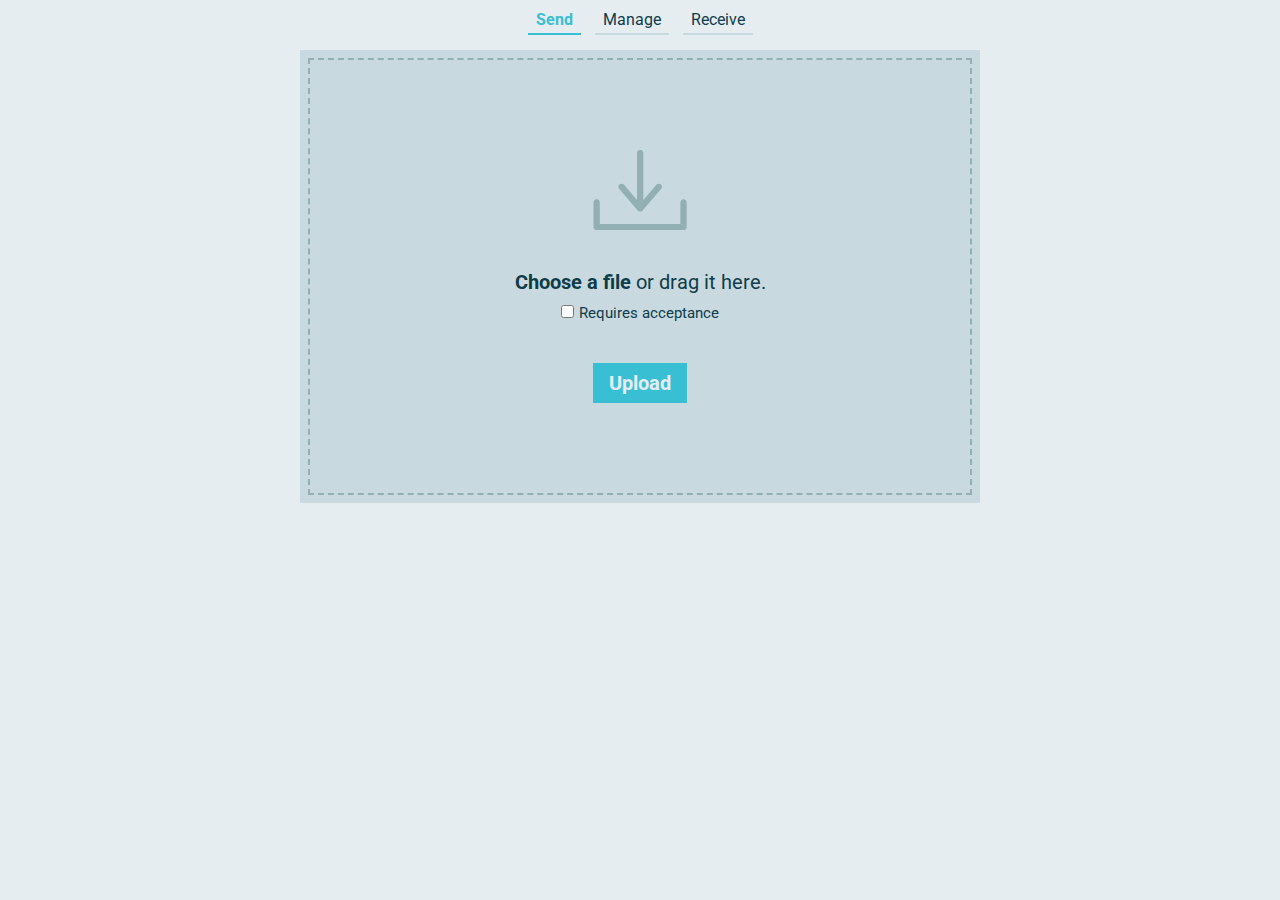
<file: index.html>
<!DOCTYPE html>

<html lang="en" class="no-js">

<head>
    <meta charset="utf-8">
    <title>Send Snap Files!</title>
    <meta name="viewport" content="width=device-width,initial-scale=1" />
    <link rel="stylesheet" href="common.css" />
    <link rel="stylesheet" href="send/main.css" />
    <link rel="stylesheet" href="//fonts.googleapis.com/css?family=Roboto:300,300italic,400" />
</head>

<body>

<div class="container" role="main">

    <nav role="navigation">
        <a href="" class="is-selected">Send</a>
        <a href="manage/manage.html" >Manage</a>
        <a href="receive/receive.html" >Receive</a>
    </nav>

    <form method="post" action="" enctype="multipart/form-data" novalidate class="box">

        <div class="box__input">
            <svg class="box__icon" xmlns="http://www.w3.org/2000/svg" width="50" height="43" viewBox="0 0 50 43"><path d="M48.4 26.5c-.9 0-1.7.7-1.7 1.7v11.6h-43.3v-11.6c0-.9-.7-1.7-1.7-1.7s-1.7.7-1.7 1.7v13.2c0 .9.7 1.7 1.7 1.7h46.7c.9 0 1.7-.7 1.7-1.7v-13.2c0-1-.7-1.7-1.7-1.7zm-24.5 6.1c.3.3.8.5 1.2.5.4 0 .9-.2 1.2-.5l10-11.6c.7-.7.7-1.7 0-2.4s-1.7-.7-2.4 0l-7.1 8.3v-25.3c0-.9-.7-1.7-1.7-1.7s-1.7.7-1.7 1.7v25.3l-7.1-8.3c-.7-.7-1.7-.7-2.4 0s-.7 1.7 0 2.4l10 11.6z"/></svg>
            <input type="file" name="file" id="file" class="box__file" data-multiple-caption="{count} files selected" multiple />
            <label for="file"><strong>Choose a file</strong><span class="box__dragndrop"> or drag it here</span>.</label>
            <br>
            <input type="checkbox" name="requiresAcceptance" id="requiresAcceptance">
            <label for="requiresAcceptance" style="font-size: 15px;">Requires acceptance</label>
            <button type="submit" class="box__button">Upload</button>
        </div>

        <div class="box__uploading">Uploading&hellip;</div>
        <div class="box__success">Done! Your code is <p id="your_code"></p></div>
        <div class="box__error">Error! <span></span>. <a href="" class="box__restart" role="button">Try again!</a></div>
    </form>


</div>

<script src="send/dragndrop.js"></script>

</body>

</html>
</file>
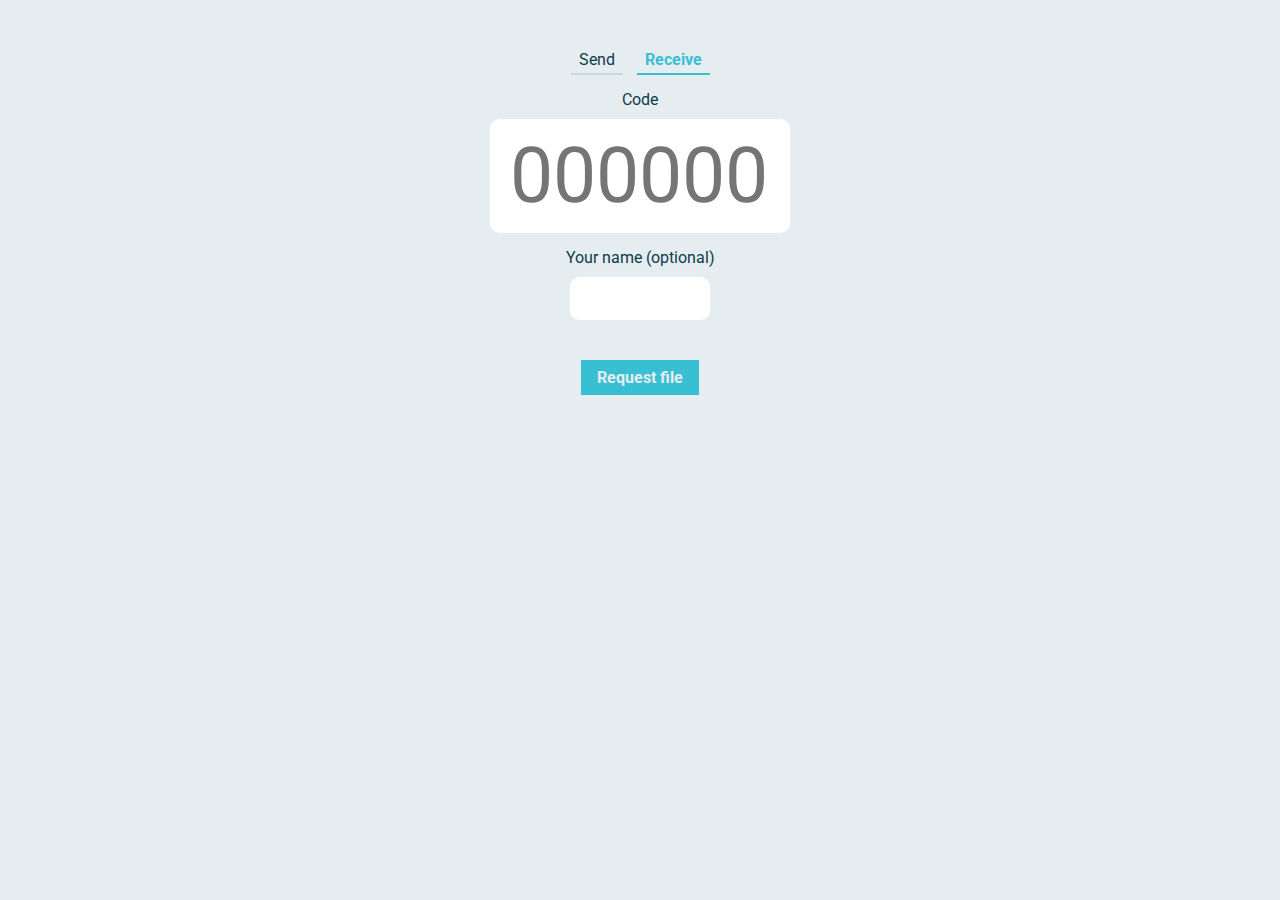
<file: receive.html>
<!DOCTYPE html>

<html lang="en" class="no-js">

<head>
  <meta charset="utf-8">
  <title>Receive Snap Files!</title>
  <meta name="viewport" content="width=device-width,initial-scale=1" />
  <link rel="stylesheet" href="common.css" />
  <link rel="stylesheet" href="receive.css" />
  <link rel="stylesheet" href="//fonts.googleapis.com/css?family=Roboto:300,300italic,400" />

</head>

<body>

<div class="container" role="main">

  <h1><a href="/article-url"></a></h1>

  <nav role="navigation">
    <a href="index.html" >Send</a>
    <a href="" class="is-selected">Receive</a>
  </nav>

    <label>
      Code
      <input id="code_input" placeholder="000000" type="number">
    </label>
    <label>
      Your name (optional)
      <input id="name_input" type="text">
    </label>
    <button type="submit" class="box__button" onclick="downloadFile()">Request file</button>

</div>
<script src="main.js"></script>

</body>

</html>
</file>
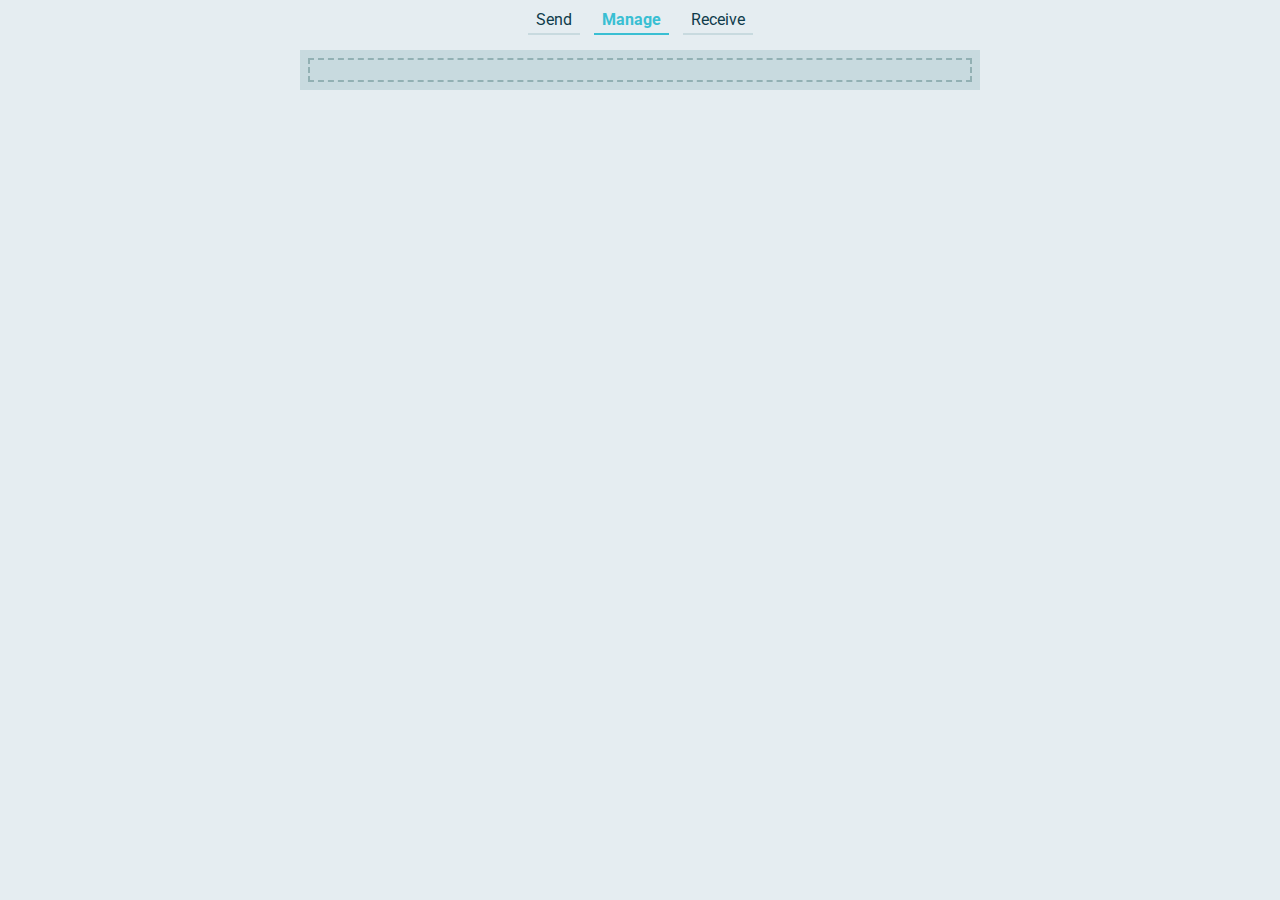
<file: manage/manage.html>
<!DOCTYPE html>

<html lang="en" class="no-js">

<head>
  <meta charset="utf-8">
  <title>Send Snap Files!</title>
  <meta name="viewport" content="width=device-width,initial-scale=1" />
  <link rel="stylesheet" href="../common.css" />
  <link rel="stylesheet" href="manage.css" />
  <link rel="stylesheet" href="//fonts.googleapis.com/css?family=Roboto:300,300italic,400" />
</head>

<body>

<div class="container" role="main">

  <nav role="navigation">
    <a href="../index.html">Send</a>
    <a href="" class="is-selected">Manage</a>
    <a href="../receive/receive.html" >Receive</a>
  </nav>

  <div id="no_codes" style="display: none;">
    <h1>You don't have any codes. Send some files first!</h1>
  </div>

  <div id="codes_container">
    <ul id="list">
<!--      <li>-->
<!--        <div class="code-container">-->
<!--          <div class="code">-->
<!--            098123-->
<!--          </div>-->
<!--          <div class="file_name">-->
<!--            MyFile.png-->
<!--          </div>-->
<!--          <div class="request_list">-->
<!--            <div class="request">-->
<!--              <div class="requester-name">-->
<!--                Request from Gracjan P-->
<!--              </div>-->
<!--              <button>Accept</button>-->
<!--              <button>Decline</button>-->
<!--            </div>-->
<!--            <div class="request">-->
<!--              <div class="requester-name">-->
<!--                Request from Natalia O-->
<!--              </div>-->
<!--              <button>Accept</button>-->
<!--              <button>Decline</button>-->
<!--            </div>-->
<!--          </div>-->
<!--        </div>-->

<!--        <div class="code-container">-->
<!--          <div class="code">-->
<!--            098123-->
<!--          </div>-->
<!--          <div class="file_name">-->
<!--            MyFile.png-->
<!--          </div>-->
<!--          <div class="request_list">-->
<!--            <div class="request">-->
<!--              <div class="requester-name">-->
<!--                Request from Anonymous-->
<!--              </div>-->
<!--              <button>Accept</button>-->
<!--              <button>Decline</button>-->
<!--            </div>-->
<!--            <div class="request">-->
<!--              <div class="requester-name">-->
<!--                Request from Natalia O-->
<!--              </div>-->
<!--              <button>Accept</button>-->
<!--              <button>Decline</button>-->
<!--            </div>-->
<!--          </div>-->
<!--        </div>-->
<!--      </li>-->
    </ul>
  </div>



</div>
<script src="manage.js"></script>

</body>

</html>
</file>
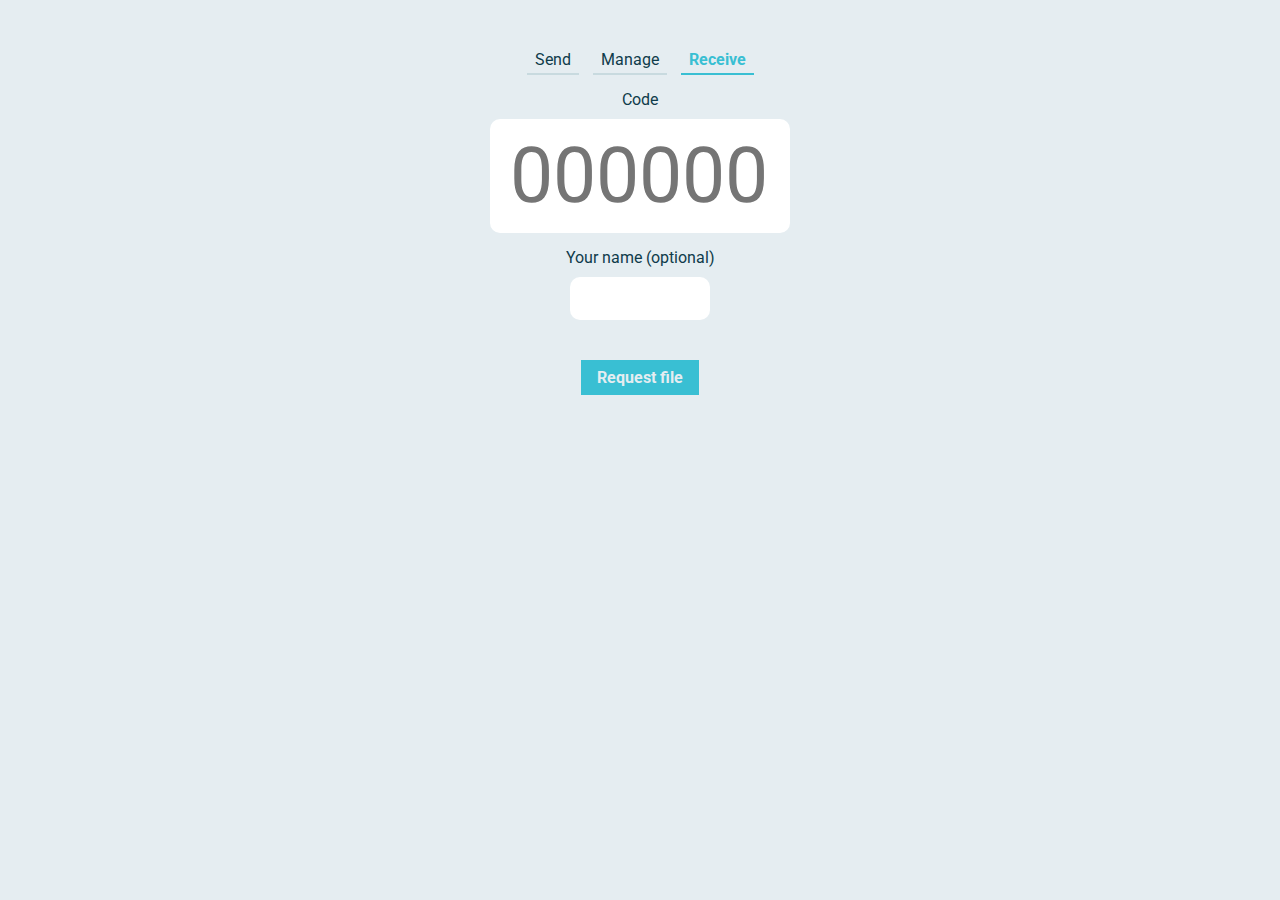
<file: receive/receive.html>
<!DOCTYPE html>

<html lang="en" class="no-js">

<head>
  <meta charset="utf-8">
  <title>Receive Snap Files!</title>
  <meta name="viewport" content="width=device-width,initial-scale=1" />
  <link rel="stylesheet" href="../common.css" />
  <link rel="stylesheet" href="receive.css" />
  <link rel="stylesheet" href="//fonts.googleapis.com/css?family=Roboto:300,300italic,400" />

</head>

<body>

<div class="container" role="main">

  <h1><a href="/article-url"></a></h1>

  <nav role="navigation">
    <a href="../index.html" >Send</a>
    <a href="../manage/manage.html" >Manage</a>
    <a href="" class="is-selected">Receive</a>
  </nav>

    <label>
      Code
      <input id="code_input" placeholder="000000" type="number">
    </label>
    <label>
      Your name (optional)
      <input id="name_input" type="text">
    </label>
    <button type="submit" class="box__button" onclick="downloadFile()">Request file</button>
  <p id="request_successful" style="display: none;">Request sent!</p>
  <p id="request_failed" style="display: none;">This code doesn't exist!</p>

</div>
<script src="receive.js"></script>

</body>

</html>
</file>
<file: send/main.css>
.box
{
	font-size: 1.25rem; /* 20 */
	background-color: #c8dadf;
	position: relative;
	padding: 100px 20px;
}
.box.has-advanced-upload
{
	outline: 2px dashed #92b0b3;
	outline-offset: -10px;

	-webkit-transition: outline-offset .15s ease-in-out, background-color .15s linear;
	transition: outline-offset .15s ease-in-out, background-color .15s linear;
}
.box.is-dragover
{
	outline-offset: -20px;
	outline-color: #c8dadf;
	background-color: #fff;
}
.box__dragndrop,
.box__icon
{
	display: none;
}
.box.has-advanced-upload .box__dragndrop
{
	display: inline;
}
.box.has-advanced-upload .box__icon
{
	width: 100%;
	height: 80px;
	fill: #92b0b3;
	display: block;
	margin-bottom: 40px;
}

.box.is-uploading .box__input,
.box.is-success .box__input,
.box.is-error .box__input
{
	visibility: hidden;
}

.box__uploading,
.box__success,
.box__error
{
	display: none;
}
.box.is-uploading .box__uploading,
.box.is-success .box__success,
.box.is-error .box__error
{
	display: block;
	position: absolute;
	top: 50%;
	right: 0;
	left: 0;

	-webkit-transform: translateY( -50% );
	transform: translateY( -50% );
}
.box__uploading
{
	font-style: italic;
}
.box__success
{
	-webkit-animation: appear-from-inside .25s ease-in-out;
	animation: appear-from-inside .25s ease-in-out;
}
@-webkit-keyframes appear-from-inside
{
	from	{ -webkit-transform: translateY( -50% ) scale( 0 ); }
	75%		{ -webkit-transform: translateY( -50% ) scale( 1.1 ); }
	to		{ -webkit-transform: translateY( -50% ) scale( 1 ); }
}
@keyframes appear-from-inside
{
	from	{ transform: translateY( -50% ) scale( 0 ); }
	75%		{ transform: translateY( -50% ) scale( 1.1 ); }
	to		{ transform: translateY( -50% ) scale( 1 ); }
}

.box__restart
{
	font-weight: 700;
}
.box__restart:focus,
.box__restart:hover
{
	color: #39bfd3;
}

.js .box__file
{
	width: 0.1px;
	height: 0.1px;
	opacity: 0;
	overflow: hidden;
	position: absolute;
	z-index: -1;
}
.js .box__file + label
{
	max-width: 80%;
	text-overflow: ellipsis;
	white-space: nowrap;
	cursor: pointer;
	display: inline-block;
	overflow: hidden;
}
.js .box__file + label:hover strong,
.box__file:focus + label strong,
.box__file.has-focus + label strong
{
	color: #39bfd3;
}
.js .box__file:focus + label,
.js .box__file.has-focus + label
{
	outline: 1px dotted #000;
	outline: -webkit-focus-ring-color auto 5px;
}
.js .box__file + label *
{
	/* pointer-events: none; */ /* in case of FastClick lib use */
}

.no-js .box__file + label
{
	display: none;
}

.no-js .box__button
{
	display: block;
}
.box__button
{
	font-weight: 700;
	color: #e5edf1;
	background-color: #39bfd3;
	display: block;
	padding: 8px 16px;
	margin: 40px auto 0;
}
.box__button:hover,
.box__button:focus
{
	background-color: #0f3c4b;
}

#your_code {
	font-weight: 700;
}
#your_code:hover,
#your_code:focus
{
	color: #39bfd3;
}
</file>
<file: receive.css>
#code_input {
    font-size: 6vw;
    width: 23.5vw;
}

#name_input {
    width: 11vw;
}

input {
    display:block;
    padding: 12px 20px;
    margin: 10px auto 15px;
    box-sizing: border-box;
    border-radius: 10px;
}

label {
    display:block;
    margin: auto auto 15px;
}

.box__button
{
    display: block;
}
.box__button
{
    font-weight: 700;
    color: #e5edf1;
    background-color: #39bfd3;
    display: block;
    padding: 8px 16px;
    margin: 40px auto 0;
}
.box__button:hover,
.box__button:focus
{
    background-color: #0f3c4b;
}
</file>
<file: manage/manage.css>
.code {
    font-size: 25px;
    margin-bottom: 8px;
    margin-left: 4px;
    align-self: start;
    width: min-content;
}

.file_name {
    font-size: 20px;
    margin: 4px;
}

.code-container {
    background-color: #c8dadf;
}

.requester-name {
    margin-top: 19px;
    margin-bottom: 10px;
    font-size: 19px;
}

button {
    margin: 3px;
    display: inline-block;
    padding: .4rem 0.8rem;
    border-radius: 7rem;
    color: black;
    background-color: white;
    text-transform: uppercase;
    font-size: 1rem;
    letter-spacing: .05rem;
    transition: all .3s;
    position: relative;
    overflow: hidden;
    z-index: 1;
}

#codes_container {
    background-color: #c8dadf;
    margin-left: auto;
    margin-right: auto;
    padding: 20px;
    outline: 2px dashed #92b0b3;
    outline-offset: -10px;

    -webkit-transition: outline-offset .15s ease-in-out, background-color .15s linear;
    transition: outline-offset .15s ease-in-out, background-color .15s linear;
}

li {
    padding: 20px;
    outline: 2px dashed #92b0b3;
    outline-offset: -10px;

    -webkit-transition: outline-offset .15s ease-in-out, background-color .15s linear;
    transition: outline-offset .15s ease-in-out, background-color .15s linear;
}
</file>
<file: receive/receive.css>
#code_input {
    font-size: 6vw;
    width: 23.5vw;
}

#name_input {
    width: 11vw;
}

input {
    display:block;
    padding: 12px 20px;
    margin: 10px auto 15px;
    box-sizing: border-box;
    border-radius: 10px;
}

label {
    display:block;
    margin: auto auto 15px;
}

.box__button
{
    display: block;
}
.box__button
{
    font-weight: 700;
    color: #e5edf1;
    background-color: #39bfd3;
    display: block;
    padding: 8px 16px;
    margin: 40px auto 0;
}
.box__button:hover,
.box__button:focus
{
    background-color: #0f3c4b;
}

#request_successful {
    display: none;
    color: green;
    font-size: 20px;
    margin: 8px;
}


#request_failed {
    display: none;
    color: red;
    font-size: 20px;
    margin: 8px;
}
</file>
<file: common.css>
@import url( '_normalize.css' );
@import url( '_defaults.css' );


body
{
    font-family: Lucida Grande, Helvetica Neue, Helvetica, Arial, Verdana, sans-serif;
}

a
{
    color: currentColor;
    text-decoration: none;
}

.clearfix::after
{
    content: '';
    display: table;
    clear: both;
}

body
{
    font-family: Roboto, sans-serif;
    color: #0f3c4b;
    background-color: #e5edf1;
    padding: 0.4rem 1.25rem; /* 80 20 */
}

.container
{
    width: 100%;
    max-width: 680px; /* 800 */
    text-align: center;
    margin: 0 auto;
}

.container h1
{
    font-size: 42px;
    font-weight: 300;
    color: #0f3c4b;
    margin-bottom: 40px;
}
.container h1 a:hover,
.container h1 a:focus
{
    color: #39bfd3;
}

.container nav
{
    margin-bottom: 15px;
}
.container nav a
{
    border-bottom: 2px solid #c8dadf;
    display: inline-block;
    padding: 4px 8px;
    margin: 0 5px;
}
.container nav a.is-selected
{
    font-weight: 700;
    color: #39bfd3;
    border-bottom-color: currentColor;
}
.container nav a:not( .is-selected ):hover,
.container nav a:not( .is-selected ):focus
{
    border-bottom-color: #0f3c4b;
}
</file>
